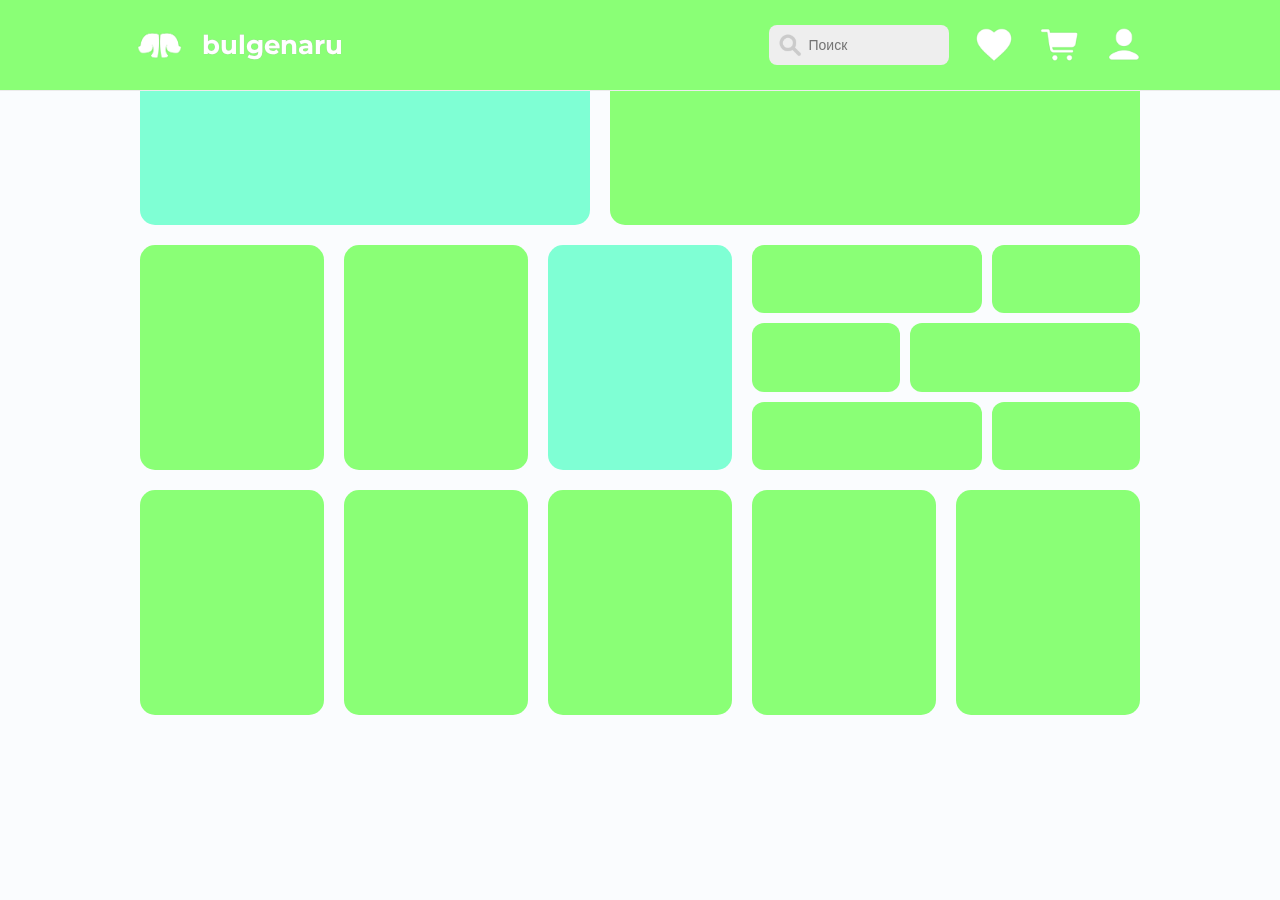
<file: index.html>
<!DOCTYPE html>
<html lang="ru">

<head>
	<meta charset="UTF-8">
	<meta name="viewport" content="width=device-width, initial-scale=1, maximum-scale=1, user-scalable=no">
	<title>Zoo Index</title>
	<link rel="stylesheet" href="./pet.css">
</head>

<body>
	<nav class="navbar">
		<div class="container_1">
			<input class="burger__checkbox" id="burger__toggle" type="checkbox">
			<label class="burger" for="burger__toggle">
				<span></span>
			</label>
			<div class="brand_container">
				<div class="brand_icon">
					<img class="brand_img" src="./img/icon.webp">
				</div>
				<a href="http://127.0.0.1:5500/pet.html" class="navbar_brand">bulgenaru</a>
			</div>
			<div class="navbar_box">
				<ul class="navbar_menu">
					<div class="navbar__buttons">
						<input type="text" placeholder="Поиск" id="namePlaceholder" maxlength="100">
						<div class="heart">
							<img class="heart_img" src="./img/heart.webp">
						</div>
						<div class="shopcart">
							<img class="shopcart_img" src="./img/shopcart.webp">
						</div>
						<div class="user">
							<img class="user_img" src="./img/user.webp">
						</div>
					</div>
				</ul>
			</div>

			<!-- Добавляем мобильное меню -->
			<div class="mobile-menu">
				<ul class="mobile-nav">
					<li><a href="#">Главная</a></li>
					<li><a href="#">Каталог</a></li>
					<li><a href="#">Акции</a></li>
					<li><a href="#">О нас</a></li>
					<li><a href="#">Контакты</a></li>
				</ul>
			</div>
		</div>
	</nav>
	<div class="divbar"></div>

	<div class="container_2">
		<div class="main_box">
			<div class="wrapper_1">
				<div class="slidebar"></div>
				<div class="bestproducts"></div>
			</div>
			<div class="wrapper_2">
				<div class="product_card" id="product_of_wr2_1"></div>
				<div class="bestproducts" id="product_of_wr2_2"></div>
				<div class="slidebar" id="product_of_wr2_3"></div>
				<div>
					<div class="choice_selection_1">
						<div class="selection_button_1"></div>
						<div class="selection_button_2"></div>
					</div>
					<div class="choice_selection_2">
						<div class="selection_button_3"></div>
						<div class="selection_button_4"></div>
					</div>
					<div class="choice_selection_3">
						<div class="selection_button_5"></div>
						<div class="selection_button_6"></div>
					</div>
				</div>
			</div>
			<div class="wrapper_3">
				<div id="product_of_wr3_1" class="product_card"></div>
				<div id="product_of_wr3_2" class="product_card"></div>
				<div id="product_of_wr3_3" class="product_card"></div>
				<div id="product_of_wr3_4" class="product_card"></div>
				<div id="product_of_wr3_5" class="product_card"></div>
			</div>
		</div>
	</div>
</body>
<script>
	const mediaQuery1 = window.matchMedia('(max-width: 1124px)');
	const mediaQuery2 = window.matchMedia('(max-width: 860px)');
	const mediaQuery3 = window.matchMedia('(max-width: 560px)');

	function handleScreenChange_1124(e) {
		const product_of_wr2_3 = document.getElementById('product_of_wr2_3');
		const product_of_wr3_5 = document.getElementById('product_of_wr3_5');

		if (e.matches) { // true
			if (product_of_wr2_3) product_of_wr2_3.style.display = 'none';
			if (product_of_wr3_5) product_of_wr3_5.style.display = 'none';
		} else { // false
			if (product_of_wr2_3) product_of_wr2_3.style.display = '';
			if (product_of_wr3_5) product_of_wr3_5.style.display = '';
		}
	}

	function handleScreenChange_860(e) {
		const product_of_wr2_1 = document.getElementById('product_of_wr2_1');
		const product_of_wr2_2 = document.getElementById('product_of_wr2_2');

		if (e.matches) { // true
			// if (product_of_wr2_1) product_of_wr2_1.style.display = 'none';
			if (product_of_wr2_2) product_of_wr2_2.style.display = 'none';
		} else { // false
			// if (product_of_wr2_1) product_of_wr2_1.style.display = '';
			if (product_of_wr2_2) product_of_wr2_2.style.display = '';
		}
	}

	function handleScreenChange_560(e) {
		const product_of_wr2_1 = document.getElementById('product_of_wr2_1');
		const product_of_wr2_2 = document.getElementById('product_of_wr2_2');

		if (e.matches) { // true
			// if (product_of_wr2_1) product_of_wr2_1.style.display = 'none';
			if (product_of_wr2_1) product_of_wr2_1.style.display = 'none';
		} else { // false
			// if (product_of_wr2_1) product_of_wr2_1.style.display = '';
			if (product_of_wr2_1) product_of_wr2_1.style.display = '';
		}
	}

	mediaQuery1.addEventListener('change', handleScreenChange_1124);
	mediaQuery2.addEventListener('change', handleScreenChange_860);
	mediaQuery3.addEventListener('change', handleScreenChange_560);
	handleScreenChange_1124(mediaQuery1); // Проверка при загрузке
	handleScreenChange_860(mediaQuery2); // Проверка при загрузке
	handleScreenChange_560(mediaQuery3); // Проверка при загрузке

	// Функция для обновления метатега
	function updateViewportMeta() {
		const viewportMeta = document.querySelector('meta[name="viewport"]');
		const screenWidth = window.innerWidth;

		if ((screenWidth <= 360) || (screenWidth >= 560 && screenWidth <= 860)) {
			// Для экранов ≤340px — разрешаем масштабирование
			viewportMeta.content = "width=device-width, initial-scale=1, maximum-scale=5";
		}
	}

	// Вызываем при загрузке и изменении размера окна
	window.addEventListener('DOMContentLoaded', updateViewportMeta);
</script>

</html>
</file>
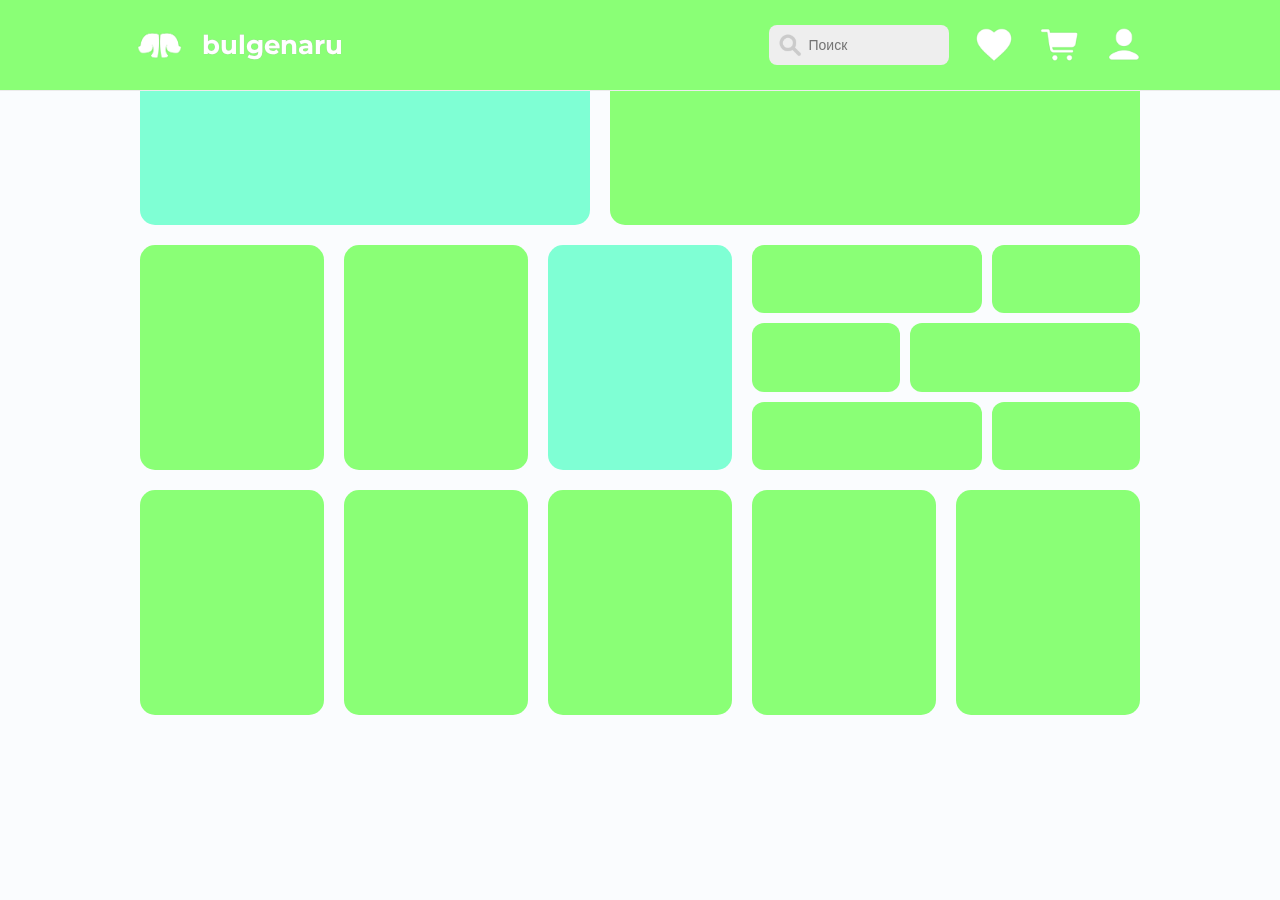
<file: pet.html>
<!DOCTYPE html>
<html lang="ru">

<head>
	<meta charset="UTF-8">
	<meta name="viewport" content="width=device-width, initial-scale=1.0, maximum-scale=1.0, user-scalable=no">
	<title>Zoo Index</title>
	<link rel="stylesheet" href="./pet.css">
</head>

<body>
	<nav class="navbar">
		<div class="container_1">
			<input class="burger__checkbox" id="burger__toggle" type="checkbox">
			<label class="burger" for="burger__toggle">
				<span></span>
			</label>
			<div class="brand_container">
				<div class="brand_icon">
					<img class="brand_img" src="./img/icon.webp">
				</div>
				<a href="http://127.0.0.1:5500/pet.html" class="navbar_brand">bulgenaru</a>
			</div>
			<div class="navbar_box">
				<ul class="navbar_menu">
					<div class="navbar__buttons">
						<input type="text" placeholder="Поиск" id="namePlaceholder" maxlength="100">
						<div class="heart">
							<img class="heart_img" src="./img/heart.webp">
						</div>
						<div class="shopcart">
							<img class="shopcart_img" src="./img/shopcart.webp">
						</div>
						<div class="user">
							<img class="user_img" src="./img/user.webp">
						</div>
					</div>
				</ul>
			</div>

			<!-- Добавляем мобильное меню -->
			<div class="mobile-menu">
				<ul class="mobile-nav">
					<li><a href="#">Главная</a></li>
					<li><a href="#">Каталог</a></li>
					<li><a href="#">Акции</a></li>
					<li><a href="#">О нас</a></li>
					<li><a href="#">Контакты</a></li>
				</ul>
			</div>
		</div>
	</nav>

	<div class="container_2">
		<div class="main_box">
			<div class="wrapper_1">
				<div class="slidebar"></div>
				<div class="bestproducts"></div>
			</div>
			<div class="wrapper_2">
				<div class="product_card" id="product_of_wr2_1"></div>
				<div class="bestproducts" id="product_of_wr2_2"></div>
				<div class="slidebar" id="product_of_wr2_3"></div>
				<div>
					<div class="choice_selection_1">
						<div class="selection_button_1"></div>
						<div class="selection_button_2"></div>
					</div>
					<div class="choice_selection_2">
						<div class="selection_button_3"></div>
						<div class="selection_button_4"></div>
					</div>
					<div class="choice_selection_3">
						<div class="selection_button_5"></div>
						<div class="selection_button_6"></div>
					</div>
				</div>
			</div>
			<div class="wrapper_3">
				<div id="product_of_wr3_1" class="product_card"></div>
				<div id="product_of_wr3_2" class="product_card"></div>
				<div id="product_of_wr3_3" class="product_card"></div>
				<div id="product_of_wr3_4" class="product_card"></div>
				<div id="product_of_wr3_5" class="product_card"></div>
			</div>
		</div>
	</div>
</body>
<script>
	const mediaQuery1 = window.matchMedia('(max-width: 1124px)');
	const mediaQuery2 = window.matchMedia('(max-width: 860px)');
	const mediaQuery3 = window.matchMedia('(max-width: 560px)');

	function handleScreenChange_1124(e) {
		const product_of_wr2_3 = document.getElementById('product_of_wr2_3');
		const product_of_wr3_5 = document.getElementById('product_of_wr3_5');

		if (e.matches) { // true
			if (product_of_wr2_3) product_of_wr2_3.style.display = 'none';
			if (product_of_wr3_5) product_of_wr3_5.style.display = 'none';
		} else { // false
			if (product_of_wr2_3) product_of_wr2_3.style.display = '';
			if (product_of_wr3_5) product_of_wr3_5.style.display = '';
		}
	}

	function handleScreenChange_860(e) {
		const product_of_wr2_1 = document.getElementById('product_of_wr2_1');
		const product_of_wr2_2 = document.getElementById('product_of_wr2_2');

		if (e.matches) { // true
			// if (product_of_wr2_1) product_of_wr2_1.style.display = 'none';
			if (product_of_wr2_2) product_of_wr2_2.style.display = 'none';
		} else { // false
			// if (product_of_wr2_1) product_of_wr2_1.style.display = '';
			if (product_of_wr2_2) product_of_wr2_2.style.display = '';
		}
	}

	function handleScreenChange_560(e) {
		const product_of_wr2_1 = document.getElementById('product_of_wr2_1');
		const product_of_wr2_2 = document.getElementById('product_of_wr2_2');

		if (e.matches) { // true
			// if (product_of_wr2_1) product_of_wr2_1.style.display = 'none';
			if (product_of_wr2_1) product_of_wr2_1.style.display = 'none';
		} else { // false
			// if (product_of_wr2_1) product_of_wr2_1.style.display = '';
			if (product_of_wr2_1) product_of_wr2_1.style.display = '';
		}
	}

	mediaQuery1.addEventListener('change', handleScreenChange_1124);
	mediaQuery2.addEventListener('change', handleScreenChange_860);
	mediaQuery3.addEventListener('change', handleScreenChange_560);
	handleScreenChange_1124(mediaQuery1); // Проверка при загрузке
	handleScreenChange_860(mediaQuery2); // Проверка при загрузке
	handleScreenChange_560(mediaQuery3); // Проверка при загрузке
</script>

</html>
</file>
<file: pet.css>
@import url('https://fonts.googleapis.com/css2?family=Montserrat:wght@300;400;500;600;700&display=swap');

* {
	padding: 0;
	margin: 0
}

body {
	width: 100%;
	background-color: #fafcfe;
	color: #757575;
	font-family: 'Montserrat', sans-serif;
	font-weight: 700;
	display: grid;
	place-items: center;
}

.burger {
	display: none;
}

#burger__toggle {
	display: none;
}

.navbar {
	width: 100vw;
	height: 90px;
	background-color: #8AFF76;
	position: fixed;
	padding: 0;
	margin: 0;
	top: 0;
	box-shadow: 0 0 0 1px #ECECEC;
}

.divbar {
	display: none;
	width: 100%;
	height: 90px;
	position: relative;
	padding: 0;
	margin: 0;
	box-shadow: 0 0 0 1px #ECECEC;
}

.navbar .container_1 {
	height: inherit;
	display: flex;
	justify-content: center;
	align-items: center;
}

.navbar_box {
	height: inherit;
	display: flex;
	justify-content: space-between;
	align-items: center;
}

.navbar_menu {
	list-style-type: none;
	padding-left: 0;
	margin-bottom: 0;
	display: flex;
}

.navbar__buttons {
	display: flex;
	gap: 25px;
	margin: 0px 0px 0px 0px;
}

.brand_container {
	display: flex;
	align-items: center;
	gap: 10px;
	margin: 0px 426px 0px 0px;
}

.brand_icon {
	width: 45px;
	height: 45px;
	margin: 0px 10px 0px 0px;
	cursor: pointer;
	border-radius: 100px;
}

.user,
.magnifier,
.shopcart,
.heart {
	width: 40px;
	height: 40px;
	cursor: pointer;
	border-radius: 100px;
}

.magnifier_img,
.user_img,
.shopcart_img,
.heart_img,
.brand_img {
	height: inherit;
	width: inherit;
	user-select: none;
	pointer-events: none;
}

.navbar_menu input {
	background-color: #eee;
	border: none;
	background-image: url('./img/magnifier.webp');
	background-size: 30px;
	background-repeat: no-repeat;
	background-position: 6px center;
	padding: 10px 15px 10px 40px;
	font-size: 14px;
	border-radius: 8px;
	width: 180px;
	outline: none;
	height: 40px;
	box-sizing: border-box;
}

.navbar_menu li {
	display: inline-block;
}

.navbar_menu li a {
	display: inline-block;
	color: black;
	opacity: 0.9;
	text-decoration: none;
	padding: 10px;
	transition: all .07s;
	gap: 20px;
}

.navbar_menu li a:hover {
	opacity: 1;
}

.navbar_brand {
	font-weight: 700;
	font-size: 26px;
	text-decoration: none;
	color: white;
	text-shadow: 0px 0px 1px rgb(177, 177, 177);
}

.navbar_brand:hover {
	opacity: 0.8;
	transition: all .07s;
}

.mobile-menu {
	display: none;
}





.main_box {
	width: 1000px;
	height: 735px;
	display: grid;
}

.wrapper_1 {
	width: 1000px;
	height: 225px;
	display: grid;
	grid-template-columns: 450px 530px;
	grid-template-rows: 225px 225px;
	grid-gap: 20px;
}

.slidebar {
	background-color: aquamarine;
	border-radius: 15px;
}

.product_card {
	background-color: #8AFF76;
	border-radius: 15px;
}

.bestproducts {
	background-color: #8AFF76;
	border-radius: 15px;
}

.wrapper_2 {
	width: 1000px;
	height: 225px;
	display: grid;
	grid-template-columns: 184px 184px 184px 388px;
	grid-template-rows: 225px 225px;
	grid-gap: 20px;
}

.wrapper_3 {
	width: 1000px;
	height: 225px;
	display: grid;
	grid-template-columns: 184px 184px 184px 184px 184px;
	grid-template-rows: 225px 225px;
	grid-gap: 20px;
}

.choice_selection_1,
.choice_selection_3 {
	width: 388px;
	height: 68.3px;
	display: grid;
	grid-template-columns: 230px 148px;
	grid-template-rows: 68.3px 68.3px;
	grid-gap: 10px;
}

.choice_selection_2 {
	width: 388px;
	height: 68.3px;
	display: grid;
	grid-template-columns: 148px 230px;
	grid-template-rows: 68.3px 68.3px;
	grid-gap: 10px;
	margin: 10px 0px 10px 0px;
}

.selection_button_1,
.selection_button_2,
.selection_button_3,
.selection_button_4,
.selection_button_5,
.selection_button_6 {
	background-color: #8AFF76;
	border-radius: 12px;
}

@media (min-width: 1980px) {
	.main_box {
		width: 1600px;
		height: 1140px;
	}

	.wrapper_1 {
		width: 1600px;
		height: 350px;
		grid-template-columns: 706px 866px;
		grid-template-rows: 350px 350px;
		grid-gap: 28px;
	}

	.wrapper_2 {
		width: 1600px;
		height: 350px;
		grid-template-columns: 297.5px 297.5px 297.5px 623.5px;
		grid-template-rows: 350px 350px;
		grid-gap: 28px;
	}

	.wrapper_3 {
		width: 1600px;
		height: 350px;
		grid-template-columns: 297.5px 297.5px 297.5px 297.5px 297.5px;
		grid-template-rows: 350px 350px;
		grid-gap: 28px;
	}

	.choice_selection_1,
	.choice_selection_3 {
		width: 623.5px;
		height: 106px;
		grid-template-columns: 372px 236px;
		grid-template-rows: 106px 106px;
		grid-gap: 16px;
	}

	.choice_selection_2 {
		width: 623.5px;
		height: 106px;
		grid-template-columns: 236px 372px;
		grid-template-rows: 106px 106px;
		grid-gap: 16px;
		margin: 16px 0px 16px 0px;
	}

	.slidebar {
		background-color: aquamarine;
		border-radius: 20px;
	}

	.product_card {
		background-color: #8AFF76;
		border-radius: 20px;
	}

	.bestproducts {
		background-color: #8AFF76;
		border-radius: 20px;
	}

	.brand_container {
		margin: 0px 1020px 0px 0px;
	}
}

@media (max-width: 1124px) {
	.main_box {
		width: 800px;
		height: 570px;
	}

	.wrapper_1 {
		width: 800px;
		height: 176px;
		grid-template-columns: 352px 432px;
		grid-template-rows: 176px 176px;
		grid-gap: 16px;
	}

	.wrapper_2 {
		width: 800px;
		height: 176px;
		grid-template-columns: 188px 188px 392px;
		grid-template-rows: 176px 176px;
		grid-gap: 16px;
	}

	.wrapper_3 {
		width: 800px;
		height: 176px;
		grid-template-columns: 188px 188px 188px 188px;
		grid-template-rows: 176px 176px 176px 176px;
		grid-gap: 16px;
	}

	#product_of_wr3_1,
	#product_of_wr3_2 {
		height: 225px;
	}

	#product_of_wr3_3,
	#product_of_wr3_4 {
		margin-bottom: -49px;
		margin-top: 49px;
	}

	.choice_selection_1,
	.choice_selection_3 {
		grid-template-columns: 232px 150px;
	}

	.choice_selection_2 {
		grid-template-columns: 150px 232px;
	}

	.brand_container {
		margin: 0px 224px 0px 0px;
	}
}

@media (max-width: 860px) {
	.main_box {
		width: 758px;
		height: 1350px;
		margin: 0 20px;
	}

	.wrapper_1 {
		display: block;
		width: 758px;
		height: 800px;
	}

	.slidebar {
		display: block;
		width: 758px;
		height: 379px;
		border-radius: 20px;
	}

	.bestproducts {
		display: block;
		width: 500px;
		height: 302px;
		margin: 333px 0px 0px 0px;
		border-radius: 20px;
	}

	.wrapper_2 {
		width: 758px;
		height: 302px;
		grid-template-columns: 242px 500px;
		grid-template-rows: 302px 302px;
		margin: -423px 0px 0px 0px;
	}

	.choice_selection_1,
	.choice_selection_3 {
		height: 94px;
		grid-template-columns: 298px 192px;
		grid-template-rows: 94px 94px;
		border-radius: 30px;
	}

	.choice_selection_2 {
		height: 94px;
		grid-template-columns: 192px 298px;
		grid-template-rows: 94px 94px;
		border-radius: 30px;
	}

	.product_card {
		height: 302px;
		border-radius: 20px;
	}

	.wrapper_3 {
		width: 758px;
		height: 302px;
		grid-template-columns: 242px 242px 242px;
		grid-template-rows: 302px 302px 302px;
		grid-gap: 16px;
		margin: 195px 0px 0px 0px;
	}

	#product_of_wr3_1,
	#product_of_wr3_2,
	#product_of_wr3_3,
	#product_of_wr3_4 {
		height: 302px;
		margin: 0;
	}

	#product_of_wr3_4 {
		margin: -636px -516px 0px 516px;
	}

	.brand_container {
		display: flex;
		align-items: center;
		gap: 5px;
		margin: 0px 0px 0px 0px;
		margin-left: 100px;
	}

	.navbar {
		width: 100%;
		max-width: 100%;
		top: 0;
		left: 0;
		right: 0;
		height: 80px;
		margin: 0;
		padding: 0;
	}

	.divbar {
		height: 80px;
	}

	.navbar .container_1 {
		justify-content: space-between;
		align-items: center;
	}

	.navbar__buttons {
		margin: 0px 22px 0px 0px;
		gap: 15px;
	}

	.brand_icon {
		width: 35px;
		height: 35px;
		margin: 0;
	}

	.navbar_brand {
		font-size: 20px;
		margin: 0;
	}

	.user,
	.magnifier,
	.shopcart,
	.heart {
		width: 35px;
		height: 35px;
	}

	.burger {
		margin: 0px 0px 0px 22px;
		left: 0;
		position: absolute;
		z-index: 10000;
		cursor: pointer;
		display: block;
		border: none;
		background: transparent;
		width: 40px;
		height: 26px;
	}

	.burger::before,
	.burger::after {
		content: '';
		left: 0;
		position: absolute;
		display: block;
		width: 100%;
		height: 4px;
		border-radius: 10px;
		background: white;
	}

	.burger::before {
		top: 0;
		background: white;
		/* Убираем box-shadow и задаем белый цвет напрямую */
		transition: top .3s .15s, transform .3s;
	}

	.burger::after {
		bottom: 0;
		background: white;
		/* Убедимся, что нижняя полоса тоже белая */
		transition: bottom .3s .15s, transform .3s;
	}

	.burger span {
		position: absolute;
		top: 11px;
		left: 0;
		width: 100%;
		height: 4px;
		background: white;
		border-radius: 10px;
		transition: all 0.3s;
	}

	#burger__toggle:checked+.burger::before {
		top: 11px;
		transform: rotate(45deg);
		box-shadow: 0 6px 0 rgba(0, 0, 0, 0);
		transition: box-shadow .15s, top .3s, transform .3s .15s;
	}

	#burger__toggle:checked+.burger::after {
		bottom: 11px;
		transform: rotate(-45deg);
		transition: bottom .3s, transform .3s .15s;
	}

	#burger__toggle:checked+.burger span {
		opacity: 0;
		/* Скрываем при открытии меню */
	}

	#burger__toggle:checked~ul {
		left: 0;
		right: 0;
	}

	/* Меню, которое появляется при клике на бургер */
	.mobile-menu {
		display: block;
		position: fixed;
		top: 70px;
		left: 0;
		width: 100%;
		background-color: #8AFF76;
		padding: 20px;
		box-shadow: 0 5px 10px rgba(0, 0, 0, 0.1);
		transform: translateY(-150%);
		transition: transform 0.5s ease;
		z-index: 9;
	}

	#burger__toggle:checked~.mobile-menu {
		transform: translateY(0);
	}

	.input_box {
		display: flex;
		width: calc(100% - 40px);
		padding: 0 20px;
		justify-content: center;
		align-items: center;
	}

	.mobile-menu input {
		width: 100px;
		margin-bottom: 20px;
		padding: 10px 15px;
		border-radius: 8px;
		border: none;
		background-color: #eee;
	}

	.mobile-nav {
		list-style: none;
	}

	.mobile-nav li {
		margin-bottom: 15px;
	}

	.mobile-nav li a {
		color: white;
		text-decoration: none;
		font-size: 18px;
	}
}

@media (max-width: 560px) {
	.main_box {
		width: 370px;
		height: 1220px;
	}

	.navbar .container_1 {
		min-width: 410px;
	}

	.wrapper_1 {
		display: block;
		width: 370px;
		height: 800px;
	}

	.slidebar {
		display: block;
		width: 370px;
		height: 185px;
		border-radius: 15px;
	}

	.bestproducts {
		display: block;
		width: 370px;
		height: 185px;
		margin: 321px 0px 0px 0px;
		border-radius: 15px;
	}

	.wrapper_2 {
		width: 370px;
		height: 302px;
		grid-template-columns: 370px;
		grid-template-rows: 302px 302px;
		margin: -745px 0px 0px 0px;
	}

	.choice_selection_1,
	.choice_selection_3 {
		height: 94px;
		grid-template-columns: 212px 148px;
		grid-template-rows: 94px 94px;
		border-radius: 30px;
	}

	.choice_selection_2 {
		height: 94px;
		grid-template-columns: 148px 212px;
		grid-template-rows: 94px 94px;
		border-radius: 30px;
	}

	.product_card {
		height: 302px;
		border-radius: 15px;
	}

	.wrapper_3 {
		width: 370px;
		max-width: 370px;
		height: 250px;
		grid-template-columns: 180px 180px;
		grid-template-rows: 250px 250px;
		grid-gap: 10px;
		margin: -380px 0px 0px 0px;
	}

	#product_of_wr3_1,
	#product_of_wr3_2,
	#product_of_wr3_3,
	#product_of_wr3_4 {
		height: 250px;
		margin: 0;
	}

	.navbar {
		height: 60px;
	}

	.burger {
		width: 34px;
	}

	.brand_container {
		gap: 3px;
		margin: 0px -112px 0px 112px;
	}

	.brand_icon {
		width: 32px;
		height: 32px;
	}

	.navbar_menu input {
		position: absolute;
		left: 0;
		width: 10px;
		background-size: 26px;
		background-position: 3px center;
		padding: 10px 10px 10px 28px;
		margin: 0px -65px 0px 65px;
		height: 32px;
	}

	.navbar_brand {
		font-size: 21px;
	}

	.navbar__buttons {
		gap: 10px;
		margin: 0px 16px 0px -16px;
	}

	.user,
	.magnifier,
	.shopcart,
	.heart {
		width: 32px;
		height: 32px;
	}

	.mobile-menu {
		top: 60px;
	}
}
</file>
